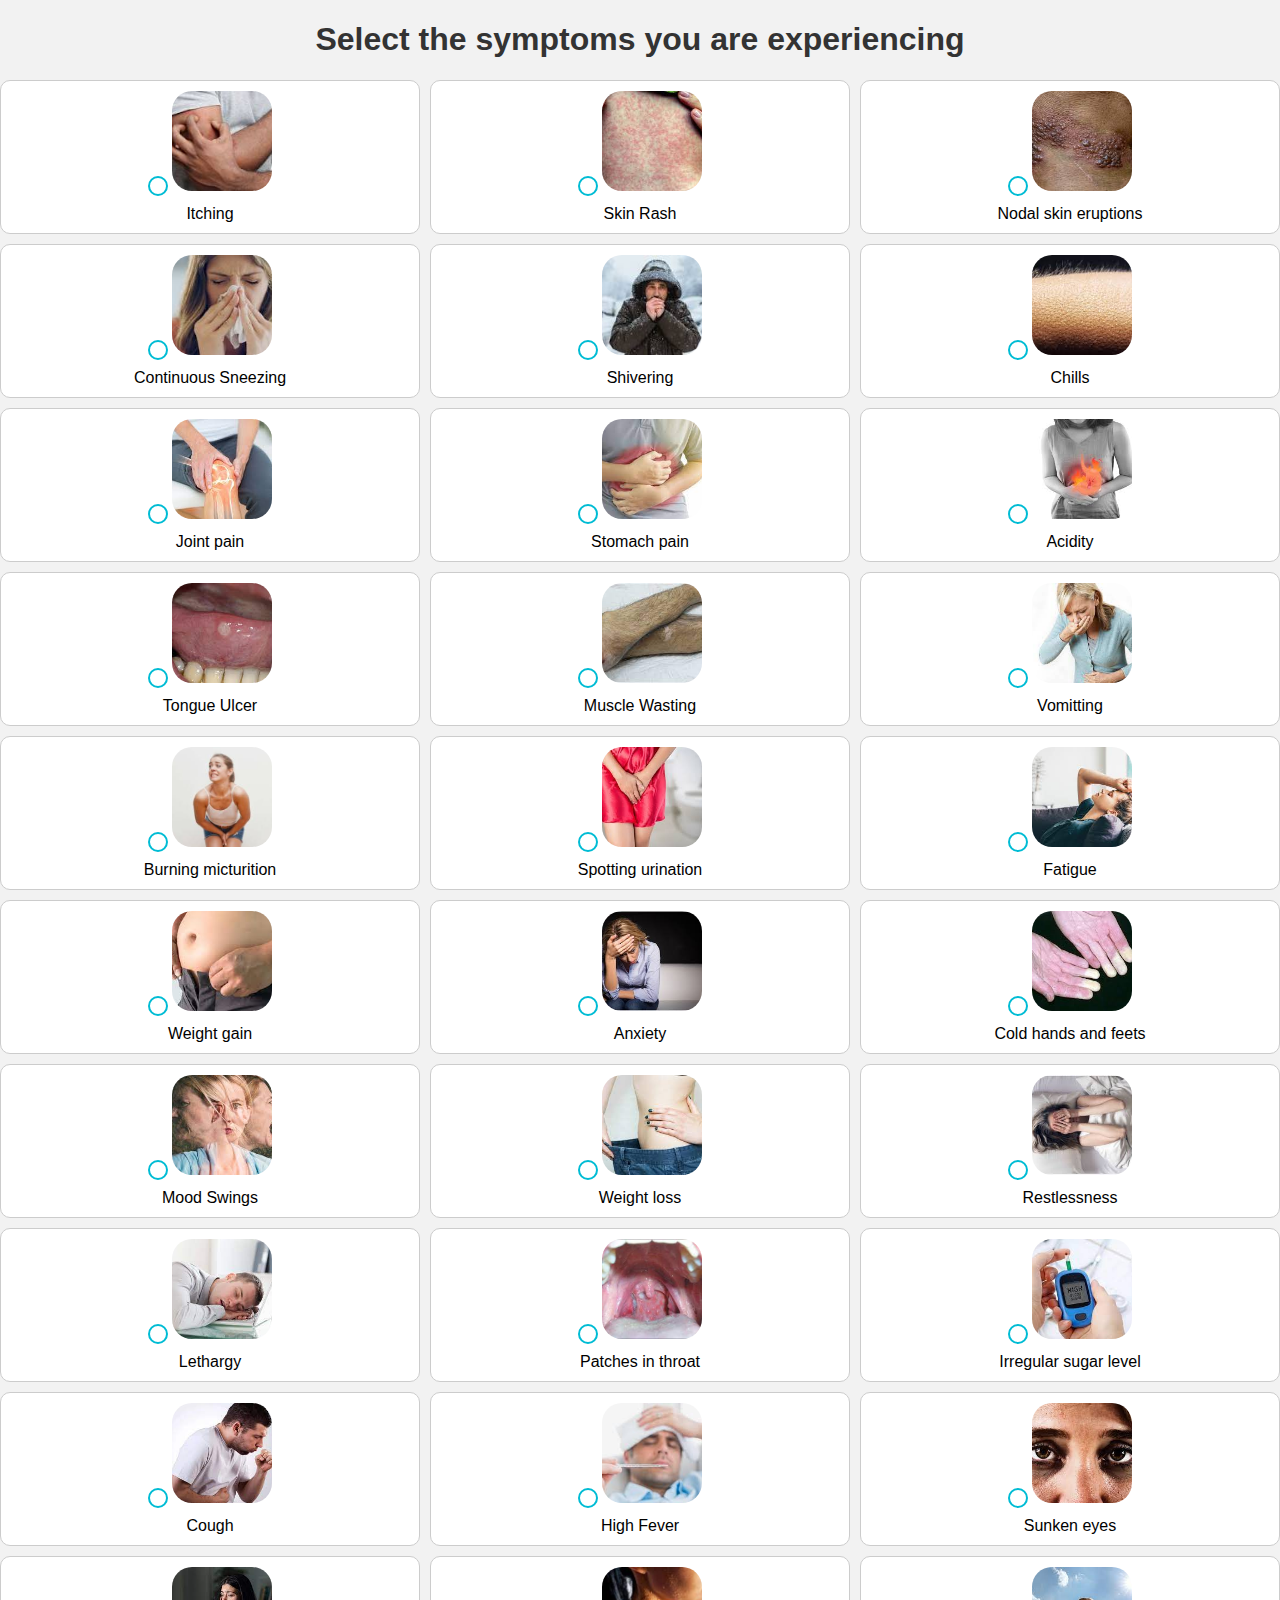
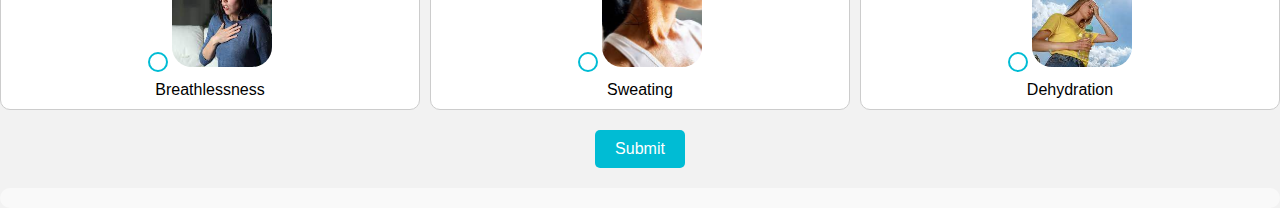
<file: RVhackathon/dd.html>
<!DOCTYPE html>
<html>
<head>
    <title>Disease Detector Page</title>
    <style>
        body {
            font-family: Arial, sans-serif;
            background-color: #f2f2f2;
            margin: 0;
            padding: 0;
        }
        
        .container {
            max-width: auto;
            margin: 0 auto;
            padding: 20px;
        }
        
        h1 {
            text-align: center;
            color: #333;
            font-weight: bold;
        }
        
        .radio-container {
            display: grid;
            grid-template-columns: repeat(3, 1fr);
            grid-gap: 10px;
            margin-top: 20px;
        }
        
        .radio-button {
            display: flex;
            flex-direction: column;
            align-items: center;
            padding: 10px;
            background-color: #fff;
            border: 1px solid #ccc;
            border-radius: 10px;
            cursor: pointer;
            transition: transform 0.3s ease, background-color 0.3s ease;
        }
        
        .radio-button:hover {
            background-color: #4dd0e1;
            transform: scale(1.05);
        }
        
        .radio-button img {
            border-radius: 20px;
            margin-bottom: 10px;
            width: 100px;
            height: 100px;
            object-fit: cover;
            object-position: center;
        }
        
        .radio-button label {
            text-align: center;
            font-weight: bold;
        }
        
        .radio-button input[type="checkbox"] {
            position: absolute;
            opacity: 0;
            pointer-events: none;
        }
        
        .radio-button input[type="checkbox"]:checked + label {
            color: #0c0c0c;
        }
        
        .radio-button input[type="checkbox"] + label:before {
            content: "";
            display: inline-block;
            width: 16px;
            height: 16px;
            border: 2px solid #00bcd4;
            border-radius: 50%;
            margin-bottom: 5px;
            transition: transform 0.3s ease;
        }
        
        .radio-button input[type="checkbox"]:checked + label:before {
            transform: scale(1.1);
            background-color: #00bcd4;
        }
        
        .radio-button input[type="checkbox"]:hover + label:before {
            transform: scale(1.2);
        }
        
        .submit {
            display: flex;
            justify-content: center;
            margin-top: 20px;
        }
        
        .submit button {
            padding: 10px 20px;
            background-color: #00bcd4;
            color: #fff;
            border: none;
            border-radius: 5px;
            cursor: pointer;
            font-size: 16px;
            transition: background-color 0.3s ease;
        }
        
        .submit button:hover {
            background-color: #0097a7;
        }
        
        .container#response {
            margin-top: 20px;
            padding: 10px;
            background-color: #f9f9f9;
            border-radius: 10px;
            font-size: large;
            font-style: bold;
        }
    </style>
</head>
<script defer src="website/js/prediction.js"></script>
<body>
    <h1>Select the symptoms you are experiencing</h1>
    <div class="radio-container">
        
        <div class="radio-button">
            <input class="symptoms" type="checkbox" name="option" id="itching">
            <label for="itching">
                <img src="website/images/itching.jpg" alt=""></label>Itching
            
        </div>
            <div class="radio-button">
                <input class="symptoms" type="checkbox" name="option" id="skin_rash">
                <label for="skin_rash">
                    <img src="website/images/skinrash.jpg" alt="">
                </label>Skin Rash
                
            </div>
            <div class="radio-button">
                <input class="symptoms" type="checkbox" name="option" id="nodal_skin_eruptions">
                <label for="nodal_skin_eruptions">
                    <img src="website/images/nodaleruption.jpg" alt="">
                </label>Nodal skin eruptions
                
            </div>
            <div class="radio-button">
                <input class="symptoms" type="checkbox" name="option" id="continuous_sneezing">
                <label for="continuous_sneezing">
                    <img src="website/images/sneezing.jpg" alt="">
                    </label>Continuous Sneezing
                
            </div>
            <div class="radio-button">
                <input class="symptoms" type="checkbox" name="option" id="shivering">
                <label for="shivering">
                    <img src="website/images/shivering.jpg" alt="">
                    </label>Shivering
                
            </div>
            <div class="radio-button">
                <input class="symptoms" type="checkbox" name="option" id="chills">
                <label for="chills">
                    <img src="website/images/chils.jpg" alt="">
                    </label>Chills
               
            </div>
            <div class="radio-button">
                <input class="symptoms" type="checkbox" name="option" id="joint_pain">
                <label for="joint_pain">
                    <img src="website/images/joint pain.jpg" alt="">
                    </label>Joint pain
                
            </div>
            <div class="radio-button">
                <input class="symptoms" type="checkbox" name="option" id="stomach_pain">
                <label for="stomach_pain">
                    <img src="website/images/stomachpain.jpg" alt=""></label>Stomach pain
                
            </div>
            <div class="radio-button">
                <input class="symptoms" type="checkbox" name="option" id="acidity">
                <label for="acidity">
                    <img src="website/images/acidity.jpg" alt="">
                </label>Acidity
                
            </div>
            <div class="radio-button">
                <input class="symptoms" type="checkbox" name="option" id="ulcers_on_tongue">
                <label for="ulcers_on_tongue">
                    <img src="website/images/tongueulcer.jpg" alt="">
                    </label>Tongue Ulcer 
                
            </div>
            <div class="radio-button">
                <input class="symptoms" type="checkbox" name="option" id="muscle_wasting">
                <label for="muscle_wasting">
                    <img src="website/images/muscle wasting.jpg" alt="">
                   </label>Muscle Wasting
                
            </div>
            <div class="radio-button">
                <input class="symptoms" type="checkbox" name="option" id="vomitting">
                <label for="vomitting">
                    <img src="website/images/vomit.jpg" alt="">
                    </label>Vomitting
                
            </div>
            <div class="radio-button">
                <input class="symptoms" type="checkbox" name="option" id="burning_micturition">
                <label for="burning_micturition">
                    <img src="website/images/burningmicturition.jpg" alt=""></label>Burning micturition
                
            </div>
            <div class="radio-button">
                <input class="symptoms" type="checkbox" name="option" id="spotting_urination">
                <label for="spotting_urination">
                    <img src="website/images/urinespotting.jpg" alt="">
                    </label>Spotting urination
                
            </div>
            <div class="radio-button">
                <input class="symptoms" type="checkbox" name="option" id="fatigue">
                <label for="fatigue">
                    <img src="website/images/fatigue.jpg" alt="">
                    </label>Fatigue
                
            </div>
            <div class="radio-button">
                <input class="symptoms" type="checkbox" name="option" id="weight_gain">
                <label for="weight_gain">
                    <img src="website/images/weightgain.jpg" alt="">
                   </label> Weight gain
                
            </div>
            <div class="radio-button">
                <input class="symptoms" type="checkbox" name="option" id="anxiety">
                <label for="anxiety">
                    <img src="website/images/anxiety.jpg" alt="">
                    </label>Anxiety
                
            </div>
            <div class="radio-button">
                <input class="symptoms" type="checkbox" name="option" id="cold_hands_and_feets">
                <label for="cold_hands_and_feets">
                    <img src="website/images/coldhands.jpg" alt="">
                    </label>Cold hands and feets
                
            </div>
            <!-- <div class="radio-button">
                <input class="symptoms" type="checkbox" name="option" id="cold_hands_and_feets">
                <label for="option2">Swollen lymph nodes</label>
            </div> -->
            <div class="radio-button">
                <input class="symptoms" type="checkbox" name="option" id="mood_swings">
                <label for="mood_swings">
                    <img src="website/images/moodswings.jpg" alt="">
                    </label>Mood Swings
                
            </div>
            <div class="radio-button">
                <input class="symptoms" type="checkbox" name="option" id="weight_loss">
                <label for="weight_loss">
                    <img src="website/images/weightloss.jpg" alt="">
                    </label>Weight loss
                
            </div>
            <div class="radio-button">
                <input class="symptoms" type="checkbox" name="option" id="restlessness">
                <label for="restlessness">
                    <img src="website/images/restlessness.jpg" alt="">
                    </label>Restlessness
                
            </div>
            <div class="radio-button">
                <input class="symptoms" type="checkbox" name="option" id="lethargy">
                <label for="lethargy">
                    <img src="website/images/lethargy.jpg" alt="">
                    </label>Lethargy
                
            </div>
            <div class="radio-button">
                <input class="symptoms" type="checkbox" name="option" id="patches_in_throat">
                <label for="patches_in_throat">
                    <img src="website/images/throatpatch.jpg" alt="">
                    </label>Patches in throat
                
            </div>
            <div class="radio-button">
                <input class="symptoms" type="checkbox" name="option" id="irregular_sugar_level">
                <label for="irregular_sugar_level">
                    <img src="website/images/irregularsugar.jpg" alt="">
                    </label>Irregular sugar level
                
            </div>
            <div class="radio-button">
                <input class="symptoms" type="checkbox" name="option" id="cough">
                <label for="cough">
                    <img src="website/images/cough.jpg" alt="">
                    </label>Cough
                
            </div>
            <div class="radio-button">
                <input class="symptoms" type="checkbox" name="option" id="high_fever">
                <label for="high_fever">
                    <img src="website/images/high fever.jpg" alt="">
                   </label>High Fever
                
            </div>
            <div class="radio-button">
                <input class="symptoms" type="checkbox" name="option" id="sunken_eyes">
                <label for="sunken_eyes">
                    <img src="website/images/sunkeneyes.jpg" alt="">
                    </label>Sunken eyes
                
            </div>
            <div class="radio-button">
                <input class="symptoms" type="checkbox" name="option" id="breathlessness">
                <label for="breathlessness">
                    <img src="website/images/breathlessness.jpg" alt="">
                    </label>Breathlessness
                
            </div>
            <div class="radio-button">
                <input class="symptoms" type="checkbox" name="option" id="sweating">
                <label for="sweating">
                    <img src="website/images/sweating.jpg" alt="">
                </label>Sweating
               
            </div>
            
            
            <div class="radio-button">
                <input class="symptoms" type="checkbox" name="option" id="dehydration">
                <label for="dehydration">
                    <img src="website/images/dehydration.jpg" alt="">
                </label>Dehydration
            </div>
            <!-- <div class="radio-button">
                <input class="symptoms" type="checkbox" name="option" id="indigestion">
                <label for="option2">Indigestion</label>
            </div> -->
        </div>
        <div class="submit">
            <button type="submit" id="send-btn">
                Submit
            </button>
        </div>
        <div class="container" id="response">

        </div>
    </div>
</body>
</html>
</file>
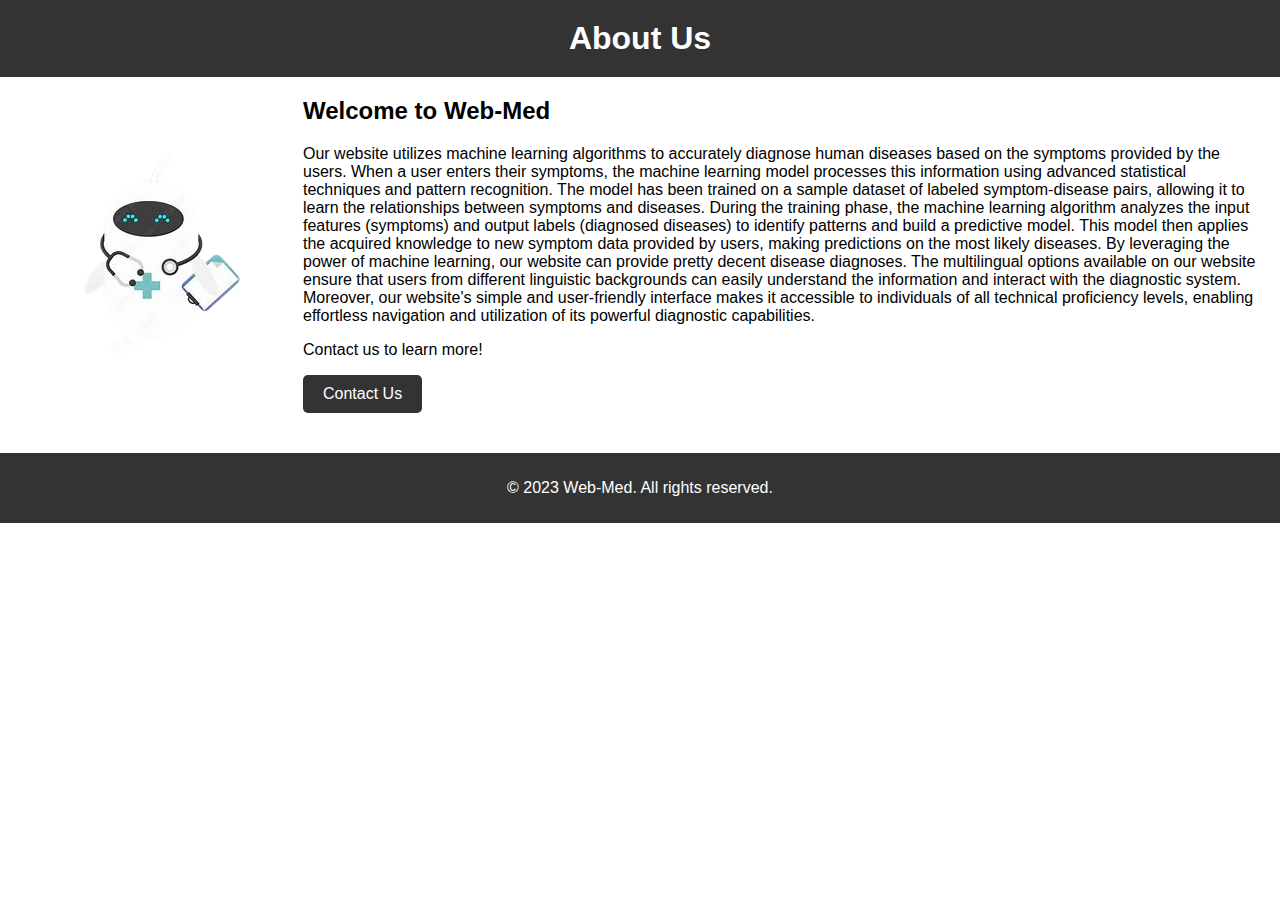
<file: RVhackathon/website/html/aboutus.html>
<!DOCTYPE html>
<html>
<head>
  <title>About Us</title>
  <link rel="stylesheet" type="text/css" href="../css/aboutus.css">

  <script>
      function showContactInfo() {
        alert("Harini N, Jayanth M N, Karthik Dani, Medha Hegde have done this!")}
</script>
  </script>
</head>
<body>
  <header>
    <h1>About Us</h1>
  </header>
  
  <main>
    <section class="about-section">
      <div class="about-image">
        <img src="logo.png" alt="Company Photo">
      </div>
      <div class="about-content">
        <h2>Welcome to Web-Med</h2>
        
        <p>Our website utilizes machine learning algorithms to accurately diagnose human diseases based on the symptoms provided by the users. When a user enters their symptoms, the machine learning model processes this information using advanced statistical techniques and pattern recognition. The model has been trained on a sample dataset of labeled symptom-disease pairs, allowing it to learn the relationships between symptoms and diseases.

          During the training phase, the machine learning algorithm analyzes the input features (symptoms) and output labels (diagnosed diseases) to identify patterns and build a predictive model. This model then applies the acquired knowledge to new symptom data provided by users, making predictions on the most likely diseases.
          
          By leveraging the power of machine learning, our website can provide pretty decent disease diagnoses. The multilingual options available on our website ensure that users from different linguistic backgrounds can easily understand the information and interact with the diagnostic system. Moreover, our website's simple and user-friendly interface makes it accessible to individuals of all technical proficiency levels, enabling effortless navigation and utilization of its powerful diagnostic capabilities.</p>
        <p>Contact us to learn more!</p>
        <a href="contact.html" class="contact-button" onclick="showContactInfo()">Contact Us</a>
      </div>
    </section>
  </main>
  
  <footer>
    <p>&copy; 2023 Web-Med. All rights reserved.</p>
  </footer>
</body>
</html>
</file>
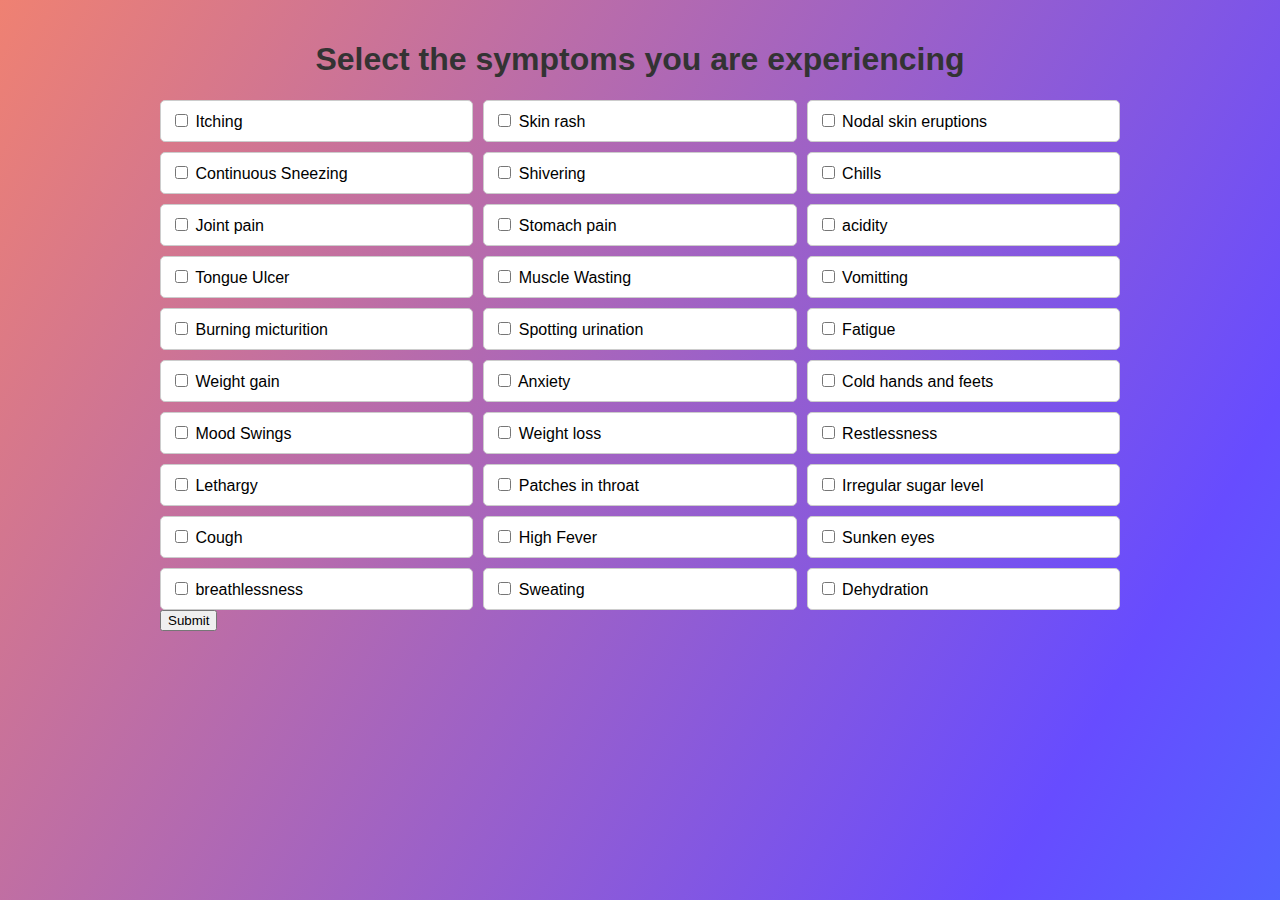
<file: RVhackathon/website/html/dd.html>
<!DOCTYPE html>
<html>
<head>
    <title>Disease Detector Page</title>
    <style>
        body {
            font-family: Arial, sans-serif;
            background-color: #f2f2f2;
            margin: 0;
            padding: 0;
        }
        
        .container {
            max-width: 960px;
            margin: 0 auto;
            padding: 20px;
        }
        
        h1 {
            text-align: center;
            color: #333;
        }
        
        .radio-container {
            display: grid;
            grid-template-columns: repeat(3, 1fr);
            grid-gap: 10px;
            margin-top: 20px;
        }
        
        .radio-button {
            display: inline-block;
            padding: 10px;
            background-color: #fff;
            border: 1px solid #ccc;
            border-radius: 5px;
            cursor: pointer;
            transition: background-color 0.3s ease;
        }
        
        .radio-button:hover {
            background-color: #f9f9f9;
        }

        .gradient-background {
    background: linear-gradient(300deg, #00bfff, #674cff, #ef8172);
    background-size: 180% 180%;
    animation: gradient-animation 18s ease infinite;
  }
  
  @keyframes gradient-animation {
    0% {
      background-position: 0% 50%;
    }
    50% {
      background-position: 100% 50%;
    }
    100% {
      background-position: 0% 50%;
    }
  }
    </style>
</head>
<script defer src="/RVhackathon/website/js/prediction.js"></script>
<body class="gradient-background">
    <div class="container">
        <h1>Select the symptoms you are experiencing </h1>
        <div class="radio-container">
            <div class="radio-button">
                <input class="symptoms" type="checkbox" name="option" id="itching">
                <label for="option1">Itching </label>
                
            </div>
            <div class="radio-button">
                <input class="symptoms" type="checkbox" name="option" id="skin_rash">
                <label for="option2">Skin rash</label>
            </div>
            <div class="radio-button">
                <input class="symptoms" type="checkbox" name="option" id="nodal_skin_eruptions">
                <label for="option2">Nodal skin eruptions</label>
            </div>
            <div class="radio-button">
                <input class="symptoms" type="checkbox" name="option" id="continuous_sneezing">
                <label for="option2">Continuous Sneezing</label>
            </div>
            <div class="radio-button">
                <input class="symptoms" type="checkbox" name="option" id="shivering">
                <label for="option2">Shivering</label>
            </div>
            <div class="radio-button">
                <input class="symptoms" type="checkbox" name="option" id="chills">
                <label for="option2">Chills</label>
            </div>
            <div class="radio-button">
                <input class="symptoms" type="checkbox" name="option" id="joint_pain">
                <label for="option2">Joint pain</label>
            </div>
            <div class="radio-button">
                <input class="symptoms" type="checkbox" name="option" id="stomach_pain">
                <label for="option2">Stomach pain</label>
            </div>
            <div class="radio-button">
                <input class="symptoms" type="checkbox" name="option" id="acidity">
                <label for="option2">acidity</label>
            </div>
            <div class="radio-button">
                <input class="symptoms" type="checkbox" name="option" id="ulcers_on_tongue">
                <label for="option2">Tongue Ulcer </label>
            </div>
            <div class="radio-button">
                <input class="symptoms" type="checkbox" name="option" id="muscle_wasting">
                <label for="option2">Muscle Wasting</label>
            </div>
            <div class="radio-button">
                <input class="symptoms" type="checkbox" name="option" id="vomitting">
                <label for="option2">Vomitting</label>
            </div>
            <div class="radio-button">
                <input class="symptoms" type="checkbox" name="option" id="burning_micturition">
                <label for="option2">Burning micturition</label>
            </div>
            <div class="radio-button">
                <input class="symptoms" type="checkbox" name="option" id="spotting_urination">
                <label for="option2">Spotting urination</label>
            </div>
            <div class="radio-button">
                <input class="symptoms" type="checkbox" name="option" id="fatigue">
                <label for="option2">Fatigue</label>
            </div>
            <div class="radio-button">
                <input class="symptoms" type="checkbox" name="option" id="weight_gain">
                <label for="option2">Weight gain</label>
            </div>
            <div class="radio-button">
                <input class="symptoms" type="checkbox" name="option" id="anxiety">
                <label for="option2">Anxiety</label>
            </div>
            <div class="radio-button">
                <input class="symptoms" type="checkbox" name="option" id="cold_hands_and_feets">
                <label for="option2">Cold hands and feets</label>
            </div>
            <!-- <div class="radio-button">
                <input class="symptoms" type="checkbox" name="option" id="cold_hands_and_feets">
                <label for="option2">Swollen lymph nodes</label>
            </div> -->
            <div class="radio-button">
                <input class="symptoms" type="checkbox" name="option" id="mood_swings">
                <label for="option2">Mood Swings</label>
            </div>
            <div class="radio-button">
                <input class="symptoms" type="checkbox" name="option" id="weight_loss">
                <label for="option2">Weight loss</label>
            </div>
            <div class="radio-button">
                <input class="symptoms" type="checkbox" name="option" id="restlessness">
                <label for="option2">Restlessness</label>
            </div>
            <div class="radio-button">
                <input class="symptoms" type="checkbox" name="option" id="lethargy">
                <label for="option2">Lethargy</label>
            </div>
            <div class="radio-button">
                <input class="symptoms" type="checkbox" name="option" id="patches_in_throat">
                <label for="option2">Patches in throat</label>
            </div>
            <div class="radio-button">
                <input class="symptoms" type="checkbox" name="option" id="irregular_sugar_level">
                <label for="option2">Irregular sugar level</label>
            </div>
            <div class="radio-button">
                <input class="symptoms" type="checkbox" name="option" id="cough">
                <label for="option2">Cough</label>
            </div>
            <div class="radio-button">
                <input class="symptoms" type="checkbox" name="option" id="high_fever">
                <label for="option2">High Fever</label>
            </div>
            <div class="radio-button">
                <input class="symptoms" type="checkbox" name="option" id="sunken_eyes">
                <label for="option2">Sunken eyes</label>
            </div>
            <div class="radio-button">
                <input class="symptoms" type="checkbox" name="option" id="breathlessness">
                <label for="option2">breathlessness</label>
            </div>
            <div class="radio-button">
                <input class="symptoms" type="checkbox" name="option" id="sweating">
                <label for="option2">Sweating</label>
            </div>
            
            
            <div class="radio-button">
                <input class="symptoms" type="checkbox" name="option" id="dehydration">
                <label for="option30">Dehydration</label>
            </div>
            <!-- <div class="radio-button">
                <input class="symptoms" type="checkbox" name="option" id="indigestion">
                <label for="option2">Indigestion</label>
            </div> -->
        </div>
        <div class="submit">
            <button type="submit" id="send-btn">
                Submit
            </button>
        </div>
        <div class="container" id="response">

        </div>
    </div>
</body>
</html>
</file>
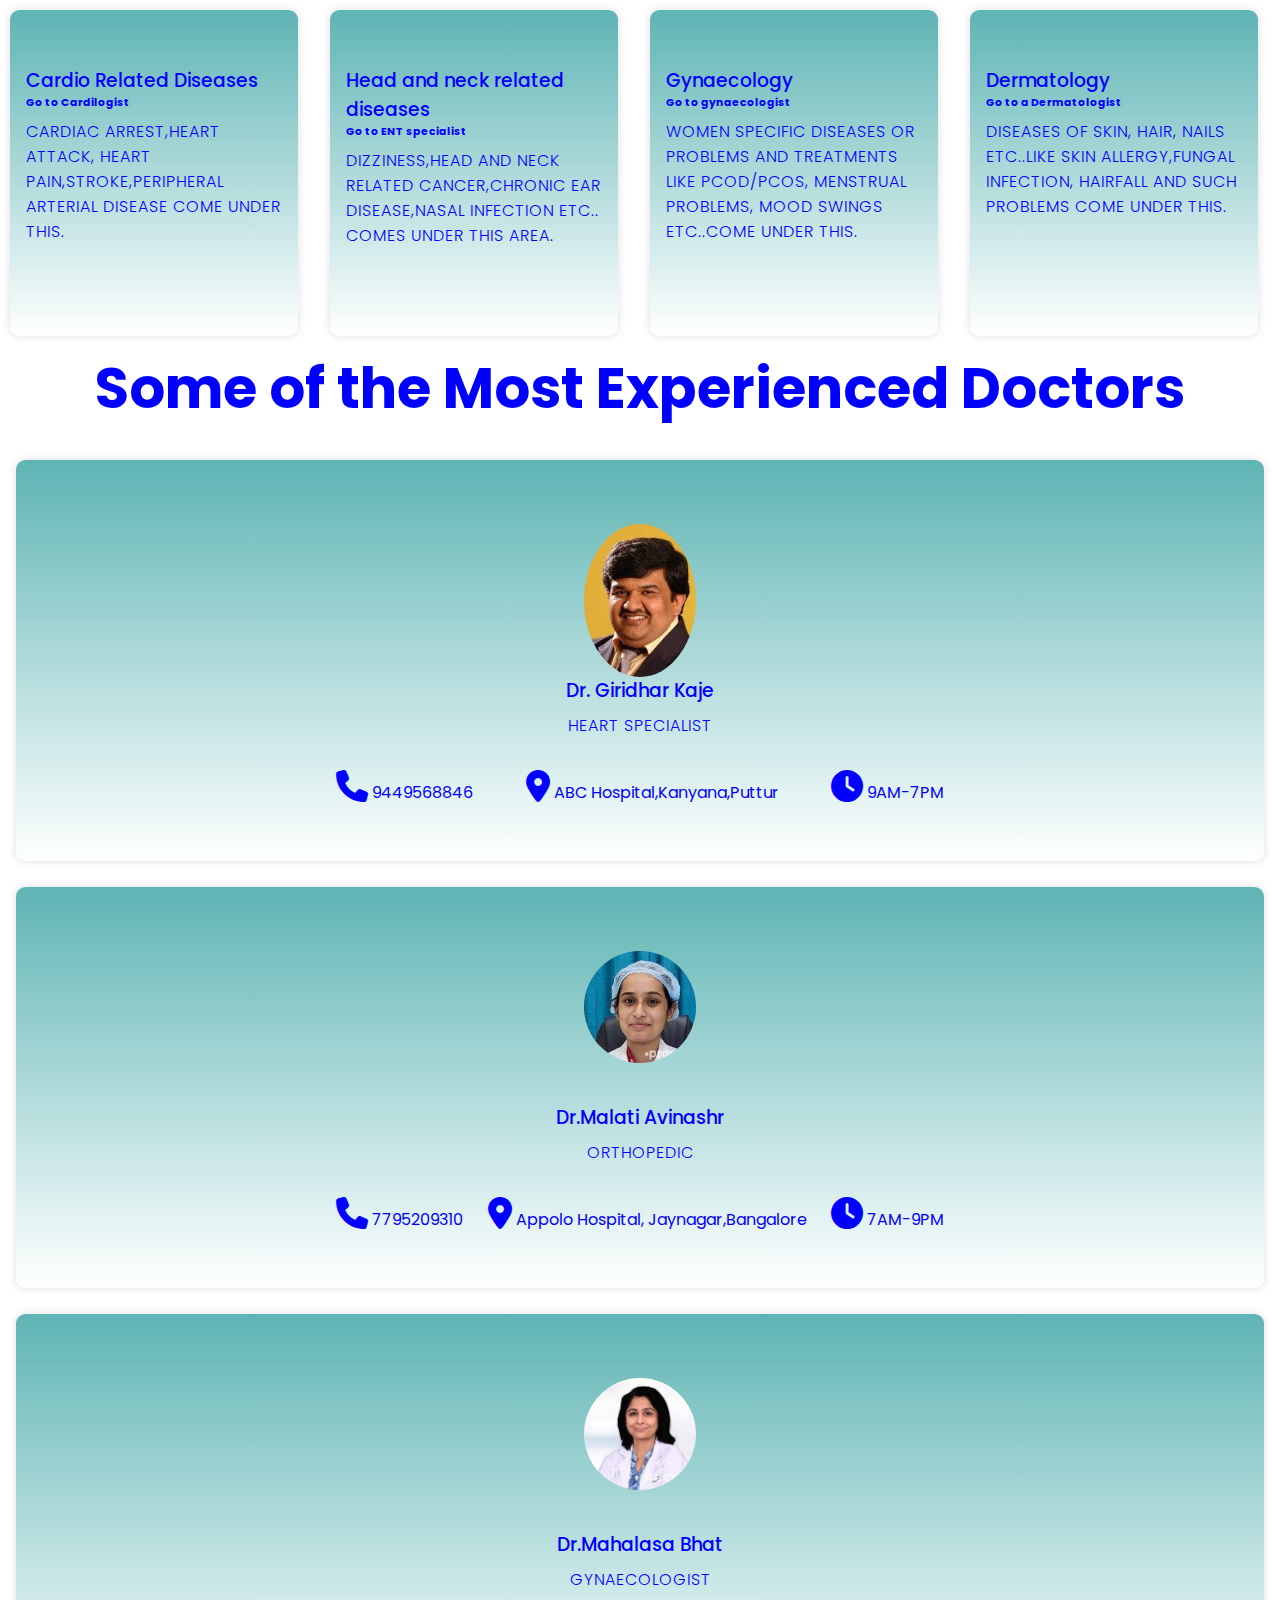
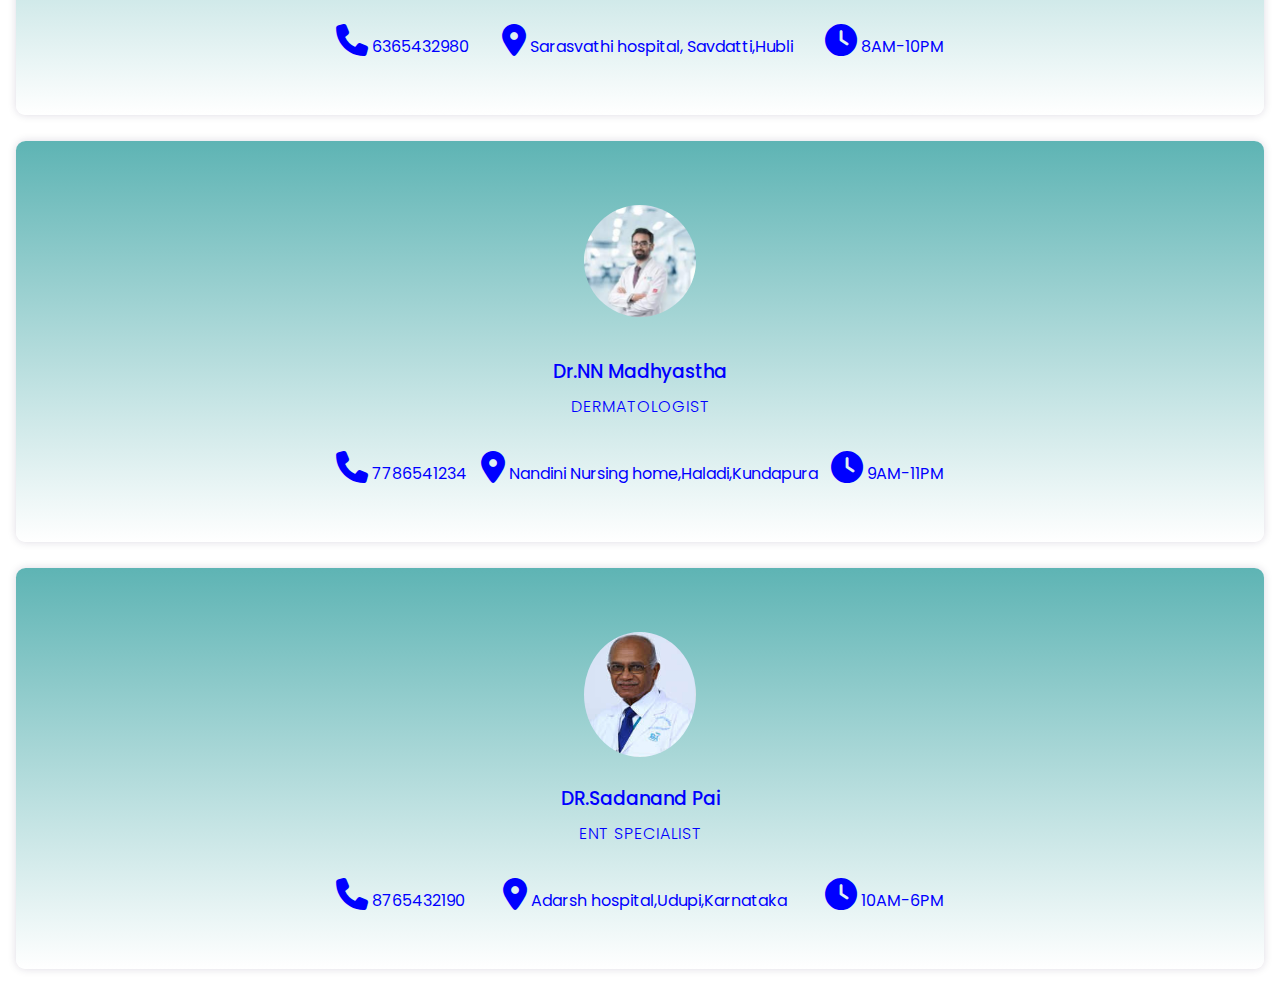
<file: RVhackathon/website/html/doctorInfo.html>
<!DOCTYPE html>
<html lang="en">
<head>
    <meta charset="UTF-8">
    <meta name="viewport" content="width=device-width, initial-scale=1.0">
    <title>Doctor</title>
    <style>
        *{
    padding: 0;
    margin: 0;
    box-sizing: border-box;
    font-family: "Poppins",sans-serif;
}
body{
    background-color: white;
}
.boots{
    margin-left: 10px;
    margin-bottom: 10px;
    margin-top: 10px;
    display: grid;
    grid-gap: 10px;
    grid-template-columns: repeat(4, 1fr);
}
.row{
    
    display: flex;
    flex-wrap: wrap;
    padding: 1em 1em;
    text-align: center;
}
.column{
    margin-top: 5px;
    margin-bottom: 5px;
    width: 100%;
    
    padding: 0.5em 0;
    
}
h1{
    text-align: center;
    width: 100%;
    font-size: 3.5em;
    color: blue;
}
.card{
    box-shadow: 0 0 0.5em rgba(25,0,58,0.15);
    padding: 3.5em 1em;
    border-radius: 0.6em;
    color: blue;
    cursor: pointer;
    background: linear-gradient(rgb(94, 180, 180),white);
}
.card .img-container{
width: 8em;
height: 8em;

padding: 0.5em;
border-radius: 50%;
margin: 0 auto 2em auto;

}
.card img{
border-radius: 50%;
width: 100%;
}
.card h3{
    font-weight: 500;

}
.card p{
    font-weight: 300;
    text-transform: uppercase;
    margin: 0.5em 0 2em 0;
    letter-spacing: 1px;
}
.icons{
    width: 50%;
    min-width: 180px;
    margin: auto;
    display: flex;
    justify-content: space-between;
}
.card a{
    text-decoration: none;
    color:inherit;
}
    </style>
    <link href="https://cdn.jsdelivr.net/npm/bootstrap@5.0.2/dist/css/bootstrap.min.css" rel="stylesheet" integrity="sha384-EVSTQN3/azprG1Anm3QDgpJLIm9Nao0Yz1ztcQTwFspd3yD65VohhpuuCOmLASjC" crossorigin="anonymous">
<script src="https://cdn.jsdelivr.net/npm/bootstrap@5.0.2/dist/js/bootstrap.bundle.min.js" integrity="sha384-MrcW6ZMFYlzcLA8Nl+NtUVF0sA7MsXsP1UyJoMp4YLEuNSfAP+JcXn/tWtIaxVXM" crossorigin="anonymous"></script>
    <link href='https://fonts.googleapis.com/css?family=Poppins' rel='stylesheet'>
    <link rel="stylesheet" href="https://cdnjs.cloudflare.com/ajax/libs/font-awesome/6.4.0/css/all.min.css">
</head>
<body>
    <section>
        <div class="boots">
        <div class="card" style="width: 18rem;">
            <div class="card-body">
              <h3 class="card-title">Cardio Related Diseases</h3>
              <h6 class="card-subtitle mb-2 text-muted">Go to Cardilogist</h6>
              <p class="card-text">Cardiac arrest,heart attack, heart pain,stroke,peripheral arterial disease come under this.</p>
              
            </div>
          </div>
          <div class="card" style="width: 18rem;">
            <div class="card-body">
              <h3 class="card-title">Head and neck related diseases</h3>
              <h6 class="card-subtitle mb-2 text-muted">Go to ENT specialist</h6>
              <p class="card-text">Dizziness,head and neck related cancer,Chronic ear disease,nasal infection etc.. comes under this area.</p>
              
            </div>
          </div>
          <div class="card" style="width: 18rem;">
            <div class="card-body">
              <h3 class="card-title">Gynaecology</h3>
              <h6 class="card-subtitle mb-2 text-muted">Go to gynaecologist</h6>
              <p class="card-text">Women specific diseases or problems and treatments like PCOD/PCOS, menstrual problems, mood swings etc..come under this.</p>
              
            </div>
          </div>
          <div class="card" style="width: 18rem;">
            <div class="card-body">
              <h3 class="card-title">Dermatology</h3>
              <h6 class="card-subtitle mb-2 text-muted">Go to a Dermatologist</h6>
              <p class="card-text">Diseases of skin, hair, nails etc..like skin allergy,fungal infection, hairfall and such problems come under this.</p>
              
            </div>
          </div>
        </div>
        <center><h1 style="font-weight: bold;">Some of the Most Experienced Doctors</h1></center>
        <div class="row">
            <div class="column">
                <div class="card">
                    <div class="img-container">
                        <img src="../doctorImages/doctor1.jpg" />
                    </div>
                    <h3>Dr. Giridhar Kaje</h3>
                    <p>Heart specialist</p>
                    <div class="icons">
                        <a href="#">
                            <i class="fa-solid fa-phone fa-shake" style="font-size: xx-large;"></i>
                            9449568846
                        </a>
                        <a href="#">
                            <i class="fa-solid fa-location-dot" style="font-size: xx-large;"></i>
                            ABC Hospital,Kanyana,Puttur
                        </a>
                        <a href="#">
                            <i class="fa-solid fa-clock" style="font-size: xx-large;"></i>
                            9AM-7PM
                        </a>
                    </div>
                </div>
            </div>

            <div class="column">
                <div class="card">
                    <div class="img-container">
                        <img src="../doctorImages/orthopedic.jpg" />
                    </div>
                    <h3>Dr.Malati Avinashr</h3>
                    <p>Orthopedic</p>
                    <div class="icons">
                        <a href="#">
                            <i class="fa-solid fa-phone fa-shake" style="font-size: xx-large;"></i>
                            7795209310
                        </a>
                        <a href="#">
                            <i class="fa-solid fa-location-dot" style="font-size: xx-large;"></i>
                            Appolo Hospital, Jaynagar,Bangalore
                        </a>
                        <a href="#">
                            <i class="fa-solid fa-clock" style="font-size: xx-large;"></i>
                            7AM-9PM
                        </a>
                    </div>
                </div>
            </div>

            <div class="column">
                <div class="card">
                    <div class="img-container">
                        <img src="../doctorImages/gynaecologist.jpg" />
                    </div>
                    <h3>Dr.Mahalasa Bhat</h3>
                    <p>Gynaecologist</p>
                    <div class="icons">
                        <a href="#">
                            <i class="fa-solid fa-phone fa-shake" style="font-size: xx-large;"></i>
                            6365432980
                        </a>
                        <a href="#">
                            <i class="fa-solid fa-location-dot" style="font-size: xx-large;"></i>
                            Sarasvathi hospital, Savdatti,Hubli
                        </a>
                        <a href="#">
                            <i class="fa-solid fa-clock" style="font-size: xx-large;"></i>
                            8AM-10PM
                        </a>
                    </div>
                </div>
            </div>

            <div class="column">
                <div class="card">
                    <div class="img-container">
                        <img src="../doctorImages/dermadoctor.jpg" />
                    </div>
                    <h3>Dr.NN Madhyastha</h3>
                    <p>Dermatologist</p>
                    <div class="icons">
                        <a href="#">
                            <i class="fa-solid fa-phone fa-shake" style="font-size: xx-large;"></i>
                            7786541234
                        </a>
                        <a href="#">
                            <i class="fa-solid fa-location-dot" style="font-size: xx-large;"></i>
                            Nandini Nursing home,Haladi,Kundapura
                        </a>
                        <a href="#">
                            <i class="fa-solid fa-clock" style="font-size: xx-large;"></i>
                            9AM-11PM
                        </a>
                    </div>
                </div>
            </div>

            <div class="column">
                <div class="card">
                    <div class="img-container">
                        <img src="../doctorImages/ent.jpg" />
                    </div>
                    <h3>DR.Sadanand Pai</h3>
                    <p>ENT Specialist</p>
                    <div class="icons">
                        <a href="#">
                            <i class="fa-solid fa-phone fa-shake" style="font-size: xx-large;"></i>
                            8765432190
                        </a>
                        <a href="#">
                            <i class="fa-solid fa-location-dot" style="font-size: xx-large;"></i>
                            Adarsh hospital,Udupi,Karnataka
                        </a>
                        <a href="#">
                            <i class="fa-solid fa-clock" style="font-size: xx-large;"></i>
                            10AM-6PM
                        </a>
                    </div>
                </div>
            </div>
        </div>
    </section>
</body>
</html>
</file>
<file: RVhackathon/website/css/aboutus.css>
body {
    font-family: Arial, sans-serif;
    margin: 0;
    padding: 0;
  }
  
  header {
    background-color: #333;
    color: #fff;
    padding: 20px;
    text-align: center;
  }
  
  h1 {
    margin: 0;
  }
  
  main {
    padding: 20px;
  }
  
  .about-section {
    display: flex;
    flex-direction: row;
    align-items: center;
    margin-bottom: 20px;
  }
  
  .about-image img {
    max-width: 300px;
    border-radius: 50%;
    margin-right: 20px;
  }
  
  .about-content {
    flex: 1;
  }
  
  h2 {
    margin-top: 0;
  }
  
  .contact-button {
    display: inline-block;
    padding: 10px 20px;
    background-color: #333;
    color: #fff;
    text-decoration: none;
    border-radius: 5px;
  }
  
  footer {
    background-color: #333;
    color: #fff;
    padding: 10px;
    text-align: center;
  }
</file>
